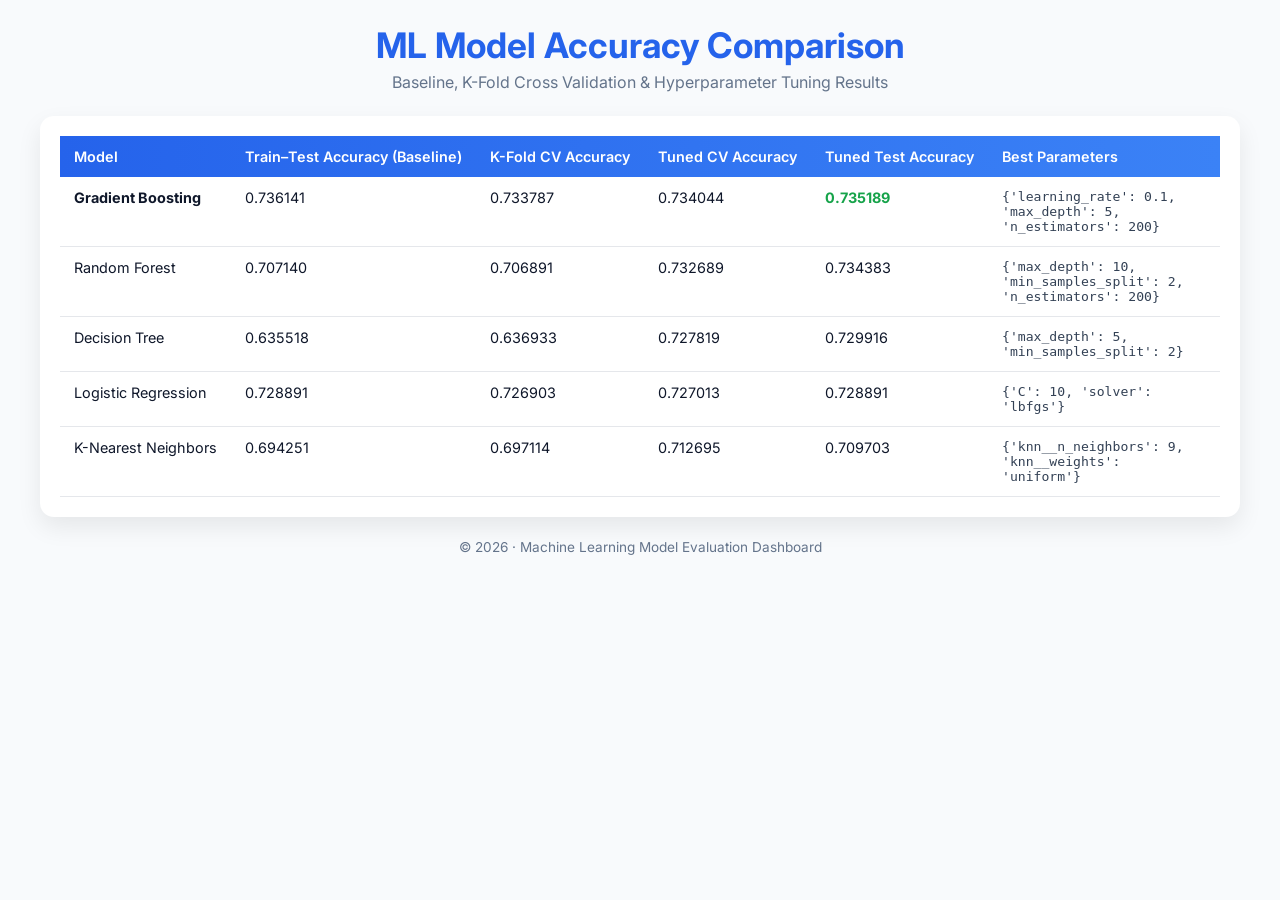
<file: templates/accuracy.html>
<!DOCTYPE html>
<html lang="en">
<head>
    <meta charset="UTF-8" />
    <meta name="viewport" content="width=device-width, initial-scale=1.0" />
    <title>ML Model Accuracy Comparison</title>

    <link href="https://fonts.googleapis.com/css2?family=Inter:wght@400;600;700&display=swap" rel="stylesheet">

    <style>
        :root {
            --bg: #f8fafc;
            --card: #ffffff;
            --primary: #2563eb;
            --success: #16a34a;
            --text: #0f172a;
            --muted: #64748b;
            --border: #e5e7eb;
        }

        * {
            margin: 0;
            padding: 0;
            box-sizing: border-box;
            font-family: 'Inter', sans-serif;
        }

        body {
            background: var(--bg);
            color: var(--text);
            padding: 24px;
        }

        .container {
            max-width: 1200px;
            margin: auto;
        }

        .header {
            text-align: center;
            margin-bottom: 24px;
        }

        .header h1 {
            font-size: 2.2rem;
            font-weight: 700;
            color: var(--primary);
        }

        .header p {
            margin-top: 6px;
            color: var(--muted);
        }

        .card {
            background: var(--card);
            border-radius: 14px;
            padding: 20px;
            box-shadow: 0 10px 25px rgba(0,0,0,0.08);
        }

        /* KEY FIX: horizontal scroll instead of overflow */
        .table-wrapper {
            width: 100%;
            overflow-x: auto;
        }

        table {
            width: 100%;
            min-width: 950px; /* prevents column squeeze */
            border-collapse: collapse;
        }

        thead {
            background: linear-gradient(90deg, #2563eb, #3b82f6);
        }

        th {
            padding: 12px 14px;
            text-align: left;
            color: #ffffff;
            font-size: 0.9rem;
            font-weight: 600;
            white-space: nowrap;
        }

        td {
            padding: 12px 14px;
            font-size: 0.9rem;
            border-bottom: 1px solid var(--border);
            vertical-align: top;
            white-space: nowrap;
        }

        tbody tr:hover {
            background: rgba(37, 99, 235, 0.05);
        }

        .best {
            color: var(--success);
            font-weight: 700;
        }

        .params {
            font-family: monospace;
            font-size: 0.82rem;
            color: #334155;
            max-width: 260px;
            white-space: normal; /* wrap long params */
            word-break: break-word;
        }

        .footer {
            text-align: center;
            margin-top: 22px;
            font-size: 0.85rem;
            color: var(--muted);
        }

        @media (max-width: 768px) {
            body { padding: 16px; }
            th, td { font-size: 0.85rem; }
        }
    </style>
</head>
<body>

<div class="container">

    <div class="header">
        <h1>ML Model Accuracy Comparison</h1>
        <p>Baseline, K-Fold Cross Validation & Hyperparameter Tuning Results</p>
    </div>

    <div class="card">
        <div class="table-wrapper">
            <table>
                <thead>
                    <tr>
                        <th>Model</th>
                        <th>Train–Test Accuracy (Baseline)</th>
                        <th>K-Fold CV Accuracy</th>
                        <th>Tuned CV Accuracy</th>
                        <th>Tuned Test Accuracy</th>
                        <th>Best Parameters</th>
                    </tr>
                </thead>
                <tbody>
                    <tr>
                        <td><strong>Gradient Boosting</strong></td>
                        <td>0.736141</td>
                        <td>0.733787</td>
                        <td>0.734044</td>
                        <td class="best">0.735189</td>
                        <td class="params">{'learning_rate': 0.1, 'max_depth': 5, 'n_estimators': 200}</td>
                    </tr>
                    <tr>
                        <td>Random Forest</td>
                        <td>0.707140</td>
                        <td>0.706891</td>
                        <td>0.732689</td>
                        <td>0.734383</td>
                        <td class="params">{'max_depth': 10, 'min_samples_split': 2, 'n_estimators': 200}</td>
                    </tr>
                    <tr>
                        <td>Decision Tree</td>
                        <td>0.635518</td>
                        <td>0.636933</td>
                        <td>0.727819</td>
                        <td>0.729916</td>
                        <td class="params">{'max_depth': 5, 'min_samples_split': 2}</td>
                    </tr>
                    <tr>
                        <td>Logistic Regression</td>
                        <td>0.728891</td>
                        <td>0.726903</td>
                        <td>0.727013</td>
                        <td>0.728891</td>
                        <td class="params">{'C': 10, 'solver': 'lbfgs'}</td>
                    </tr>
                    <tr>
                        <td>K-Nearest Neighbors</td>
                        <td>0.694251</td>
                        <td>0.697114</td>
                        <td>0.712695</td>
                        <td>0.709703</td>
                        <td class="params">{'knn__n_neighbors': 9, 'knn__weights': 'uniform'}</td>
                    </tr>
                </tbody>
            </table>
        </div>
    </div>

    <div class="footer">
        © 2026 · Machine Learning Model Evaluation Dashboard
    </div>

</div>

</body>
</html>
</file>
